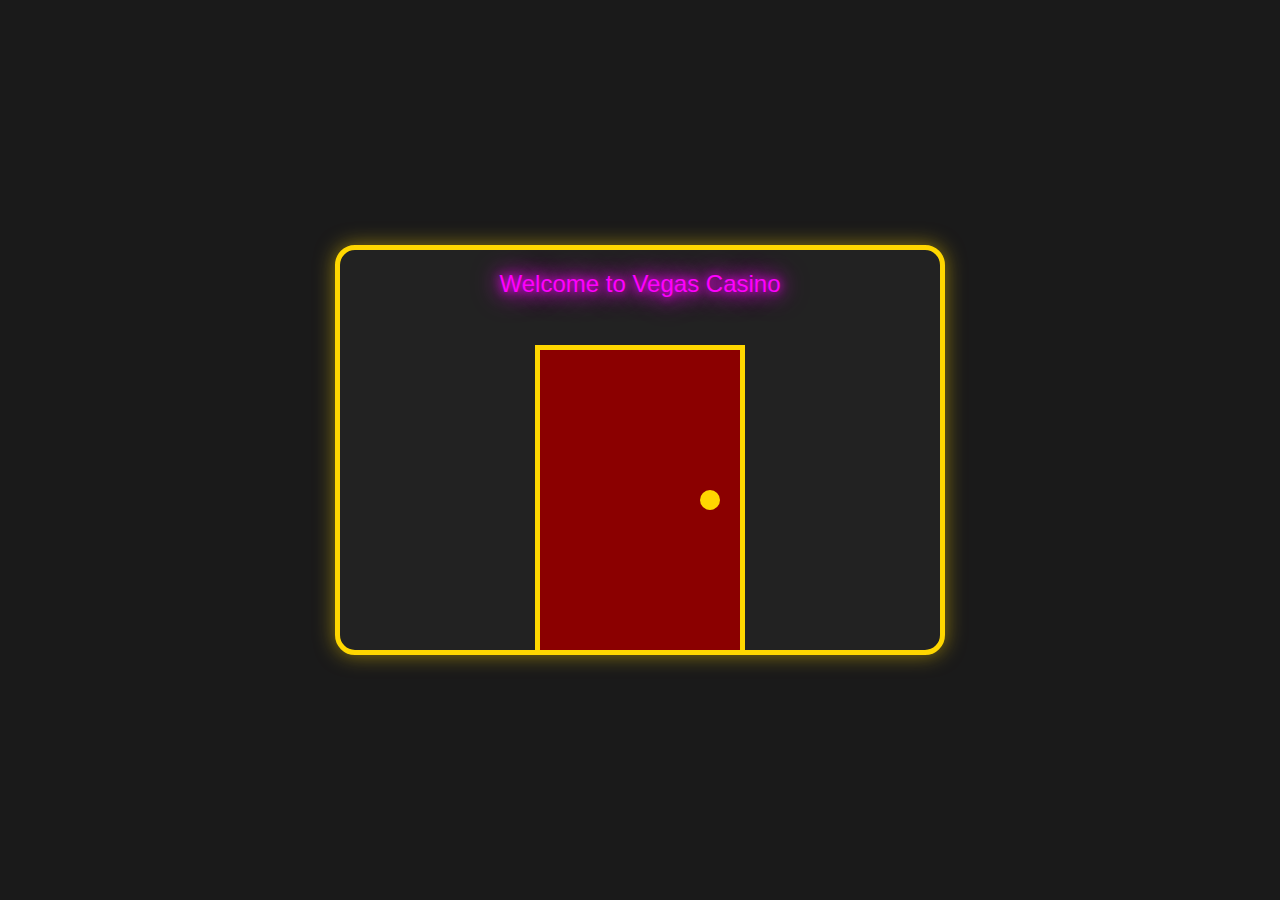
<file: index.html>
<!DOCTYPE html>
<html lang="en">

<head>
    <meta charset="UTF-8">
    <meta name="viewport" content="width=device-width, initial-scale=1.0">
    <title>Las Vegas Casino</title>
    <link rel="stylesheet" href="styles.css">
</head>

<body>
    <div class="casino-front">
        <div class="neon-sign">Welcome to Vegas Casino</div>
        <div class="door" id="door">
            <div class="door-handle"></div>
        </div>
    </div>

    <script src="script.js"></script>
</body>

</html>
</file>
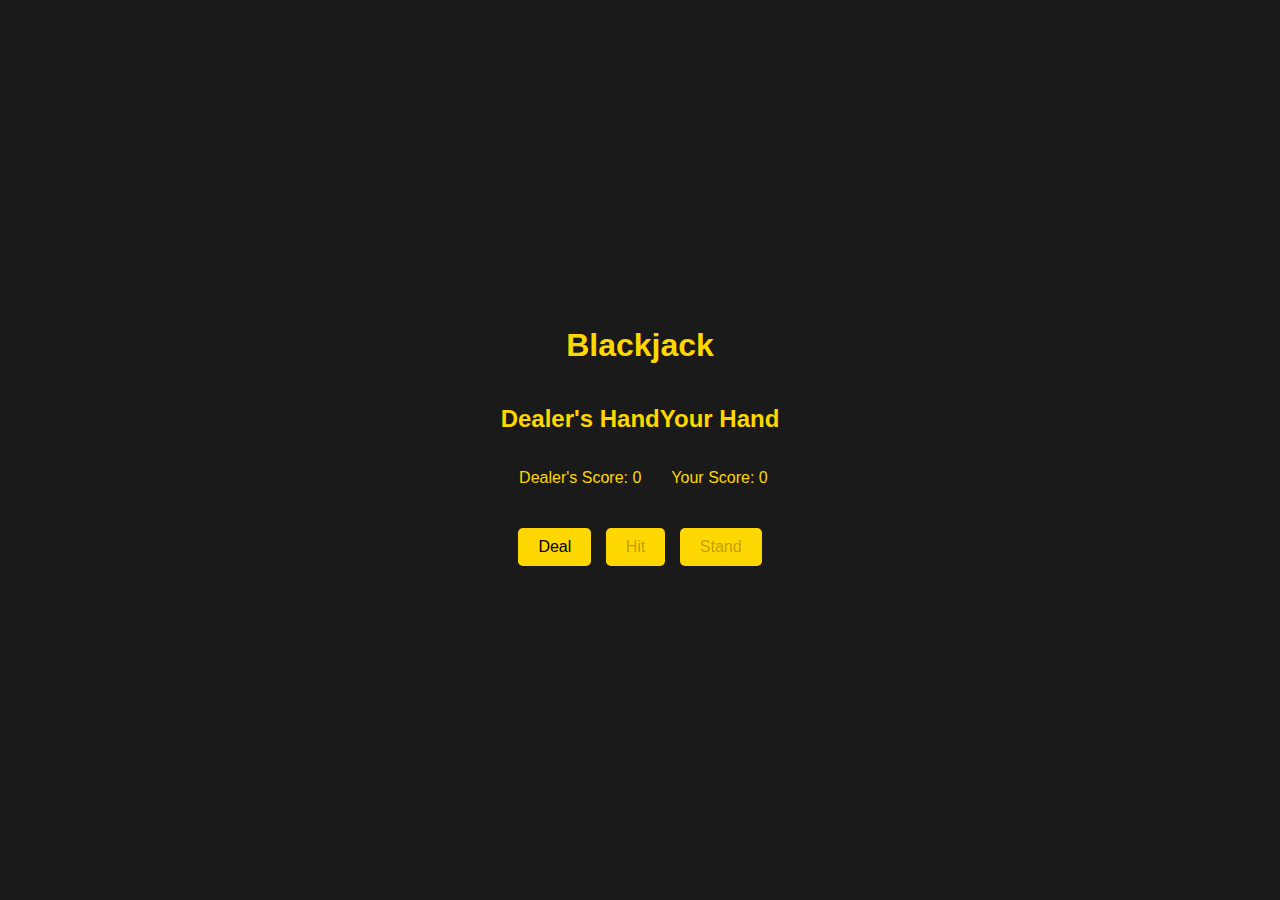
<file: blackjack.html>
<!DOCTYPE html>
<html lang="en">

<head>
    <meta charset="UTF-8">
    <meta name="viewport" content="width=device-width, initial-scale=1.0">
    <title>Blackjack</title>
    <link rel="stylesheet" href="styles.css">
</head>

<body>
    <div class="blackjack-container">
        <h1>Blackjack</h1>
        <div class="game-area">
            <div class="dealer-hand">
                <h2>Dealer's Hand</h2>
                <div id="dealer-cards" class="cards"></div>
                <p>Dealer's Score: <span id="dealer-score">0</span></p>
            </div>
            <div class="player-hand">
                <h2>Your Hand</h2>
                <div id="player-cards" class="cards"></div>
                <p>Your Score: <span id="player-score">0</span></p>
            </div>
        </div>
        <div class="controls">
            <button id="deal">Deal</button>
            <button id="hit">Hit</button>
            <button id="stand">Stand</button>
        </div>
        <p id="result"></p>
    </div>

    <script src="blackjack.js"></script>
</body>

</html>
</file>
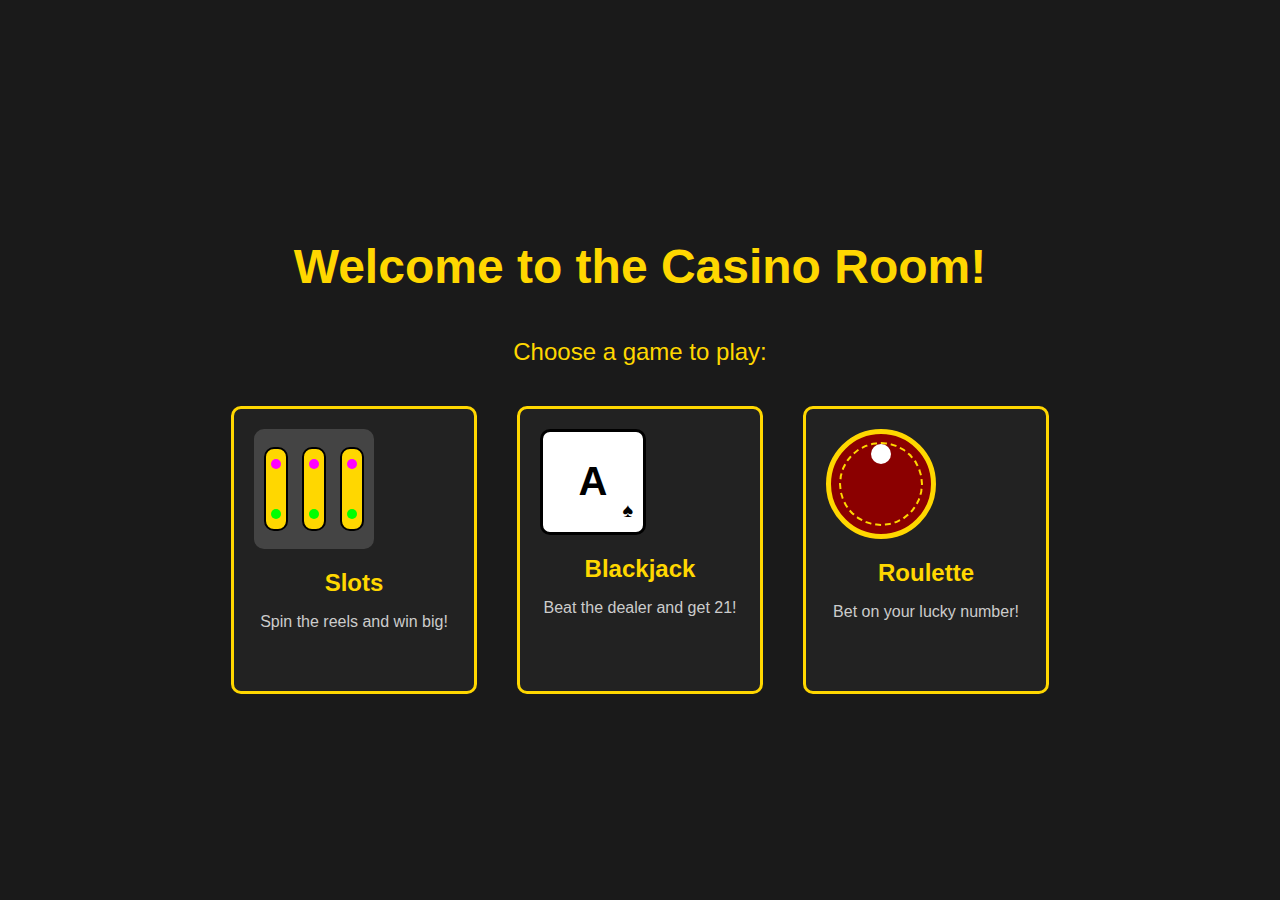
<file: room.html>
<!DOCTYPE html>
<html lang="en">

<head>
    <meta charset="UTF-8">
    <meta name="viewport" content="width=device-width, initial-scale=1.0">
    <title>Casino Room</title>
    <link rel="stylesheet" href="styles.css">
</head>

<body>
    <div class="casino-room">
        <h1>Welcome to the Casino Room!</h1>
        <p>Choose a game to play:</p>

        <!-- Game Selection -->
        <div class="game-selection">
            <!-- Slots -->
            <div class="game-card" id="slots" onclick="location.href='slots.html';">
                <div class="slots-icon">
                    <div class="reel"></div>
                    <div class="reel"></div>
                    <div class="reel"></div>
                </div>
                <h2>Slots</h2>
                <p>Spin the reels and win big!</p>
            </div>

            <!-- Blackjack -->
            <div class="game-card" id="blackjack" onclick="location.href='blackjack.html';">
                <div class="blackjack-icon"></div>
                <h2>Blackjack</h2>
                <p>Beat the dealer and get 21!</p>
            </div>
            <!-- Roulette -->
            <div class="game-card" id="roulette" onclick="location.href='roulette.html';">
                <div class="roulette-icon"></div>
                <h2>Roulette</h2>
                <p>Bet on your lucky number!</p>
            </div>
        </div>
    </div>

    <script src="script.js"></script>
</body>

</html>
</file>
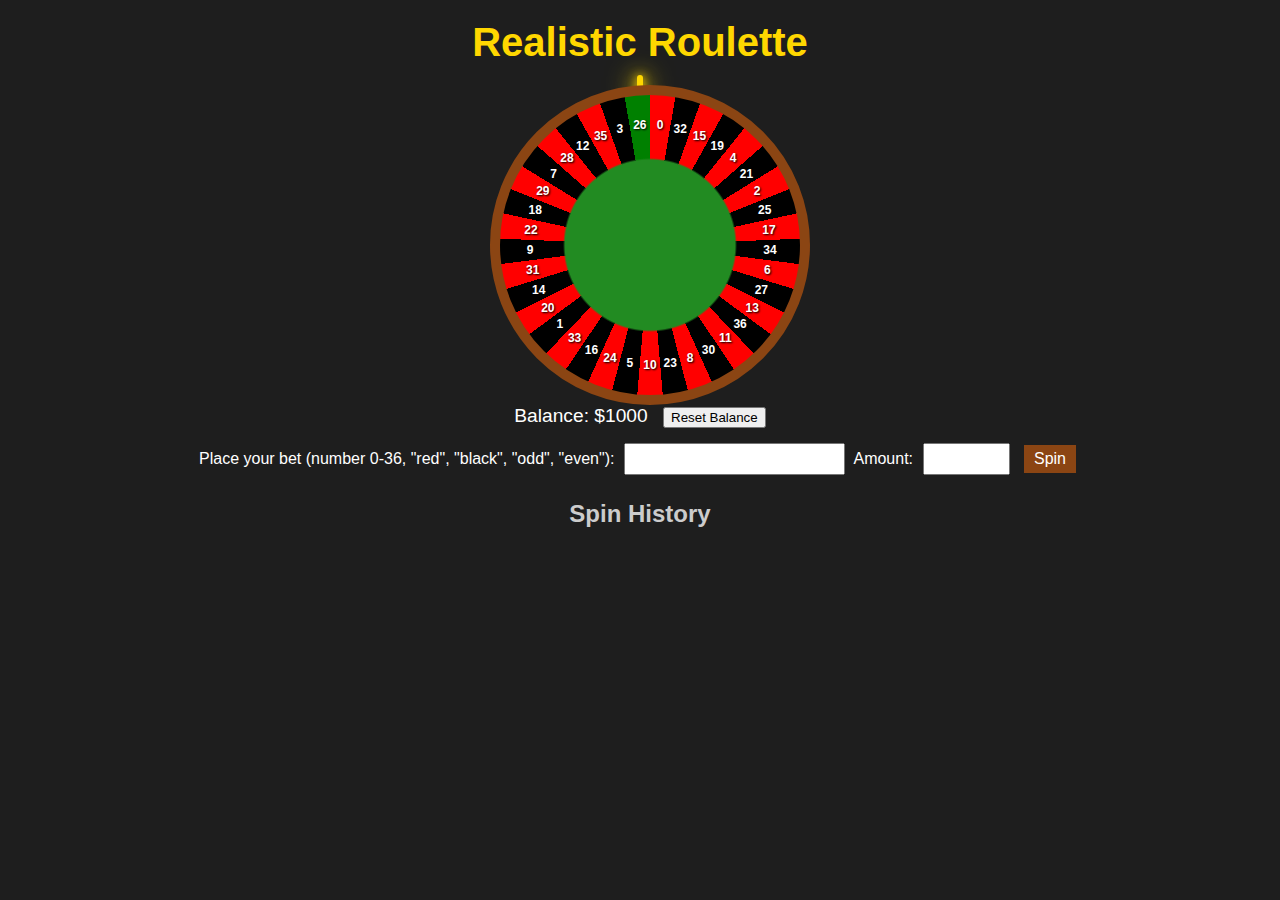
<file: roulette.html>
<!DOCTYPE html>
<html lang="en">

<head>
    <meta charset="UTF-8">
    <meta name="viewport" content="width=device-width, initial-scale=1.0">
    <title>Realistic Roulette</title>
    <style>
        body {
            font-family: Arial, sans-serif;
            text-align: center;
            background-color: #1e1e1e;
            color: white;
            margin: 0;
            padding: 0;
        }

        h1 {
            margin: 20px 0;
            font-size: 2.5em;
            color: gold;
        }

        .wheel-container {
            position: relative;
            width: 300px;
            height: 300px;
            margin: 20px auto;
        }

        .wheel {
            width: 100%;
            height: 100%;
            border-radius: 50%;
            border: 10px solid #8B4513;
            position: absolute;
            background: radial-gradient(circle, #228B22 40%, transparent 41%), conic-gradient(red 0deg 9.73deg, black 9.73deg 19.46deg,
                    red 19.46deg 29.19deg, black 29.19deg 38.92deg,
                    red 38.92deg 48.65deg, black 48.65deg 58.38deg,
                    red 58.38deg 68.11deg, black 68.11deg 77.84deg,
                    red 77.84deg 87.57deg, black 87.57deg 97.3deg,
                    red 97.3deg 107.03deg, black 107.03deg 116.76deg,
                    red 116.76deg 126.49deg, black 126.49deg 136.22deg,
                    red 136.22deg 145.95deg, black 145.95deg 155.68deg,
                    red 155.68deg 165.41deg, black 165.41deg 175.14deg,
                    red 175.14deg 184.87deg, black 184.87deg 194.6deg,
                    red 194.6deg 204.33deg, black 204.33deg 214.06deg,
                    red 214.06deg 223.79deg, black 223.79deg 233.52deg,
                    red 233.52deg 243.25deg, black 243.25deg 252.98deg,
                    red 252.98deg 262.71deg, black 262.71deg 272.44deg,
                    red 272.44deg 282.17deg, black 282.17deg 291.9deg,
                    red 291.9deg 301.63deg, black 301.63deg 311.36deg,
                    red 311.36deg 321.09deg, black 321.09deg 330.82deg,
                    red 330.82deg 340.55deg, black 340.55deg 350.28deg,
                    green 350.28deg 360deg);
            transform-origin: center;
            transition: transform 4s cubic-bezier(0.17, 0.67, 0.83, 0.67);
        }

        .marker {
            position: absolute;
            top: -10px;
            left: 50%;
            width: 6px;
            height: 30px;
            background: gold;
            transform: translateX(-50%);
            border-radius: 3px;
            box-shadow: 0 0 10px gold, 0 0 20px gold, 0 0 30px gold;
            animation: glow 1.5s infinite alternate;
        }

        @keyframes glow {
            0% {
                box-shadow: 0 0 10px gold, 0 0 20px gold, 0 0 30px gold;
            }

            100% {
                box-shadow: 0 0 20px gold, 0 0 30px gold, 0 0 40px gold;
            }
        }

        .number {
            position: absolute;
            top: 50%;
            left: 50%;
            width: 20px;
            height: 20px;
            font-size: 12px;
            font-weight: bold;
            color: white;
            text-shadow: 1px 1px 2px black;
            transform-origin: center;
            text-align: center;
            line-height: 20px;
        }

        .balance {
            margin-top: 20px;
            font-size: 1.2em;
        }

        .bet-input {
            margin-top: 10px;
        }

        .bet-input input {
            padding: 5px;
            font-size: 1em;
            margin: 5px;
        }

        .bet-input button {
            padding: 5px 10px;
            font-size: 1em;
            background-color: #8B4513;
            color: white;
            border: none;
            cursor: pointer;
            margin: 5px;
        }

        .bet-input button:hover {
            background-color: #A0522D;
        }

        .result {
            margin-top: 20px;
            font-size: 1.2em;
            animation: fadeIn 1s;
        }

        @keyframes fadeIn {
            0% {
                opacity: 0;
            }

            100% {
                opacity: 1;
            }
        }

        .history {
            margin-top: 20px;
            font-size: 1em;
            color: #ccc;
        }

        .history ul {
            list-style: none;
            padding: 0;
        }

        .history li {
            margin: 5px 0;
        }
    </style>
</head>

<body>
    <h1>Realistic Roulette</h1>
    <div class="wheel-container">
        <div class="marker"></div>
        <div class="wheel" id="wheel">
            <!-- Numbers on the wheel -->
            <div class="number"
                style="transform: translate(-50%, -50%) rotate(4.86deg) translateY(-120px) rotate(-4.86deg);">0</div>
            <div class="number"
                style="transform: translate(-50%, -50%) rotate(14.59deg) translateY(-120px) rotate(-14.59deg);">32</div>
            <div class="number"
                style="transform: translate(-50%, -50%) rotate(24.32deg) translateY(-120px) rotate(-24.32deg);">15</div>
            <div class="number"
                style="transform: translate(-50%, -50%) rotate(34.05deg) translateY(-120px) rotate(-34.05deg);">19</div>
            <div class="number"
                style="transform: translate(-50%, -50%) rotate(43.78deg) translateY(-120px) rotate(-43.78deg);">4</div>
            <div class="number"
                style="transform: translate(-50%, -50%) rotate(53.51deg) translateY(-120px) rotate(-53.51deg);">21</div>
            <div class="number"
                style="transform: translate(-50%, -50%) rotate(63.24deg) translateY(-120px) rotate(-63.24deg);">2</div>
            <div class="number"
                style="transform: translate(-50%, -50%) rotate(72.97deg) translateY(-120px) rotate(-72.97deg);">25</div>
            <div class="number"
                style="transform: translate(-50%, -50%) rotate(82.7deg) translateY(-120px) rotate(-82.7deg);">17</div>
            <div class="number"
                style="transform: translate(-50%, -50%) rotate(92.43deg) translateY(-120px) rotate(-92.43deg);">34</div>
            <div class="number"
                style="transform: translate(-50%, -50%) rotate(102.16deg) translateY(-120px) rotate(-102.16deg);">6
            </div>
            <div class="number"
                style="transform: translate(-50%, -50%) rotate(111.89deg) translateY(-120px) rotate(-111.89deg);">27
            </div>
            <div class="number"
                style="transform: translate(-50%, -50%) rotate(121.62deg) translateY(-120px) rotate(-121.62deg);">13
            </div>
            <div class="number"
                style="transform: translate(-50%, -50%) rotate(131.35deg) translateY(-120px) rotate(-131.35deg);">36
            </div>
            <div class="number"
                style="transform: translate(-50%, -50%) rotate(141.08deg) translateY(-120px) rotate(-141.08deg);">11
            </div>
            <div class="number"
                style="transform: translate(-50%, -50%) rotate(150.81deg) translateY(-120px) rotate(-150.81deg);">30
            </div>
            <div class="number"
                style="transform: translate(-50%, -50%) rotate(160.54deg) translateY(-120px) rotate(-160.54deg);">8
            </div>
            <div class="number"
                style="transform: translate(-50%, -50%) rotate(170.27deg) translateY(-120px) rotate(-170.27deg);">23
            </div>
            <div class="number"
                style="transform: translate(-50%, -50%) rotate(180deg) translateY(-120px) rotate(-180deg);">10</div>
            <div class="number"
                style="transform: translate(-50%, -50%) rotate(189.73deg) translateY(-120px) rotate(-189.73deg);">5
            </div>
            <div class="number"
                style="transform: translate(-50%, -50%) rotate(199.46deg) translateY(-120px) rotate(-199.46deg);">24
            </div>
            <div class="number"
                style="transform: translate(-50%, -50%) rotate(209.19deg) translateY(-120px) rotate(-209.19deg);">16
            </div>
            <div class="number"
                style="transform: translate(-50%, -50%) rotate(218.92deg) translateY(-120px) rotate(-218.92deg);">33
            </div>
            <div class="number"
                style="transform: translate(-50%, -50%) rotate(228.65deg) translateY(-120px) rotate(-228.65deg);">1
            </div>
            <div class="number"
                style="transform: translate(-50%, -50%) rotate(238.38deg) translateY(-120px) rotate(-238.38deg);">20
            </div>
            <div class="number"
                style="transform: translate(-50%, -50%) rotate(248.11deg) translateY(-120px) rotate(-248.11deg);">14
            </div>
            <div class="number"
                style="transform: translate(-50%, -50%) rotate(257.84deg) translateY(-120px) rotate(-257.84deg);">31
            </div>
            <div class="number"
                style="transform: translate(-50%, -50%) rotate(267.57deg) translateY(-120px) rotate(-267.57deg);">9
            </div>
            <div class="number"
                style="transform: translate(-50%, -50%) rotate(277.3deg) translateY(-120px) rotate(-277.3deg);">22</div>
            <div class="number"
                style="transform: translate(-50%, -50%) rotate(287.03deg) translateY(-120px) rotate(-287.03deg);">18
            </div>
            <div class="number"
                style="transform: translate(-50%, -50%) rotate(296.76deg) translateY(-120px) rotate(-296.76deg);">29
            </div>
            <div class="number"
                style="transform: translate(-50%, -50%) rotate(306.49deg) translateY(-120px) rotate(-306.49deg);">7
            </div>
            <div class="number"
                style="transform: translate(-50%, -50%) rotate(316.22deg) translateY(-120px) rotate(-316.22deg);">28
            </div>
            <div class="number"
                style="transform: translate(-50%, -50%) rotate(325.95deg) translateY(-120px) rotate(-325.95deg);">12
            </div>
            <div class="number"
                style="transform: translate(-50%, -50%) rotate(335.68deg) translateY(-120px) rotate(-335.68deg);">35
            </div>
            <div class="number"
                style="transform: translate(-50%, -50%) rotate(345.41deg) translateY(-120px) rotate(-345.41deg);">3
            </div>
            <div class="number"
                style="transform: translate(-50%, -50%) rotate(355.14deg) translateY(-120px) rotate(-355.14deg);">26
            </div>
        </div>
    </div>
    <div class="balance">
        Balance: $<span id="balance">1000</span>
        <button onclick="resetBalance()" style="margin-left: 10px;">Reset Balance</button>
    </div>
    <div class="bet-input">
        <label for="bet">Place your bet (number 0-36, "red", "black", "odd", "even"):</label>
        <input type="text" id="bet">
        <label for="amount">Amount:</label>
        <input type="number" id="amount" min="1" max="1000">
        <button onclick="spinRoulette()">Spin</button>
    </div>
    <p id="result" class="result"></p>
    <div class="history">
        <h2>Spin History</h2>
        <ul id="history-list"></ul>
    </div>

    <script>
        let balance = 1000;
        const history = [];

        function spinRoulette() {
            const wheel = document.getElementById("wheel");
            const bet = document.getElementById("bet").value.toLowerCase();
            const amount = parseInt(document.getElementById("amount").value);
            const spinDegree = Math.floor(Math.random() * 3600) + 1440; // Multiple full rotations

            // Validate input
            if (isNaN(amount) || amount < 1 || amount > balance) {
                document.getElementById("result").textContent = "Invalid bet amount!";
                return;
            }

            // Play spinning sound
            const spinSound = new Audio('spin.mp3');
            spinSound.play();

            wheel.style.transform = `rotate(${spinDegree}deg)`;

            setTimeout(() => {
                const finalDegree = spinDegree % 360;
                const number = Math.floor(finalDegree / 9.73) % 37;
                const colors = ["red", "black"];
                const color = number === 0 ? "green" : colors[number % 2];

                let resultText = `The wheel landed on ${number} (${color}). `;
                let win = false;

                if (bet == number || bet == color || (bet == "odd" && number % 2 === 1) || (bet == "even" && number % 2 === 0 && number !== 0)) {
                    resultText += "You win!";
                    win = true;
                } else {
                    resultText += "You lose.";
                }

                if (win) {
                    balance += amount;
                } else {
                    balance -= amount;
                }

                document.getElementById("result").textContent = resultText;
                document.getElementById("balance").textContent = balance;

                // Update history
                history.push({ number, color, result: win ? "Win" : "Lose" });
                updateHistory();

                // Play win/lose sound
                const resultSound = new Audio(win ? 'win.mp3' : 'lose.mp3');
                resultSound.play();
            }, 4000);
        }

        function resetBalance() {
            balance = 1000;
            document.getElementById("balance").textContent = balance;
        }

        function updateHistory() {
            const historyList = document.getElementById("history-list");
            historyList.innerHTML = history
                .slice(-5) // Show last 5 spins
                .map((item) => `<li>${item.number} (${item.color}) - ${item.result}</li>`)
                .join("");
        }
    </script>
</body>

</html>
</file>
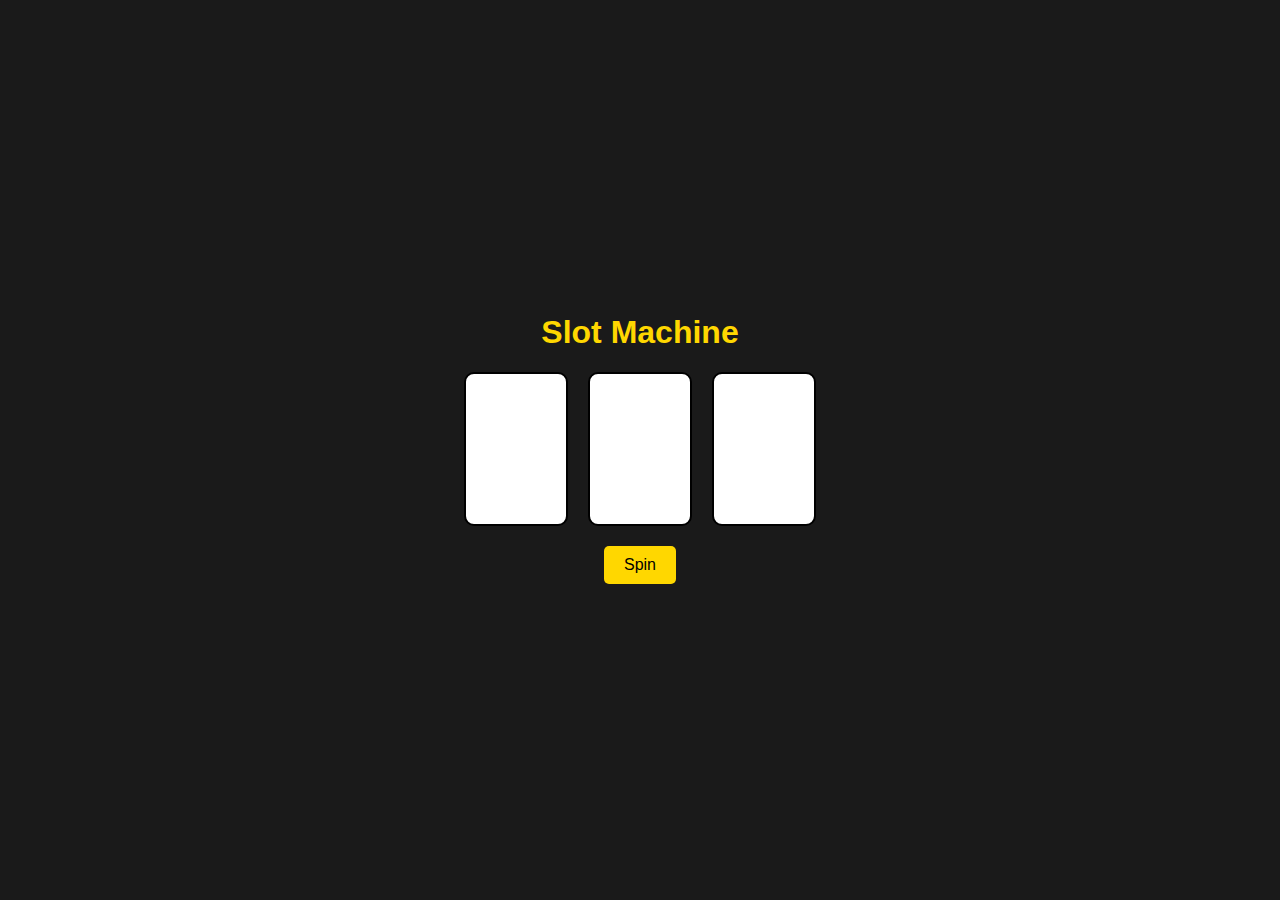
<file: slots.html>
<!DOCTYPE html>
<html lang="en">

<head>
    <meta charset="UTF-8">
    <meta name="viewport" content="width=device-width, initial-scale=1.0">
    <title>Slot Machine</title>
    <link rel="stylesheet" href="styles.css">
</head>

<body>
    <div class="slot-machine">
        <h1>Slot Machine</h1>
        <div class="reels">
            <div class="reel" id="reel1"></div>
            <div class="reel" id="reel2"></div>
            <div class="reel" id="reel3"></div>
        </div>
        <button id="spin">Spin</button>
        <p id="result"></p>
    </div>

    <script src="slots.js"></script>
</body>

</html>
</file>
<file: styles.css>
body {
    margin: 0;
    padding: 0;
    background: #1a1a1a;
    display: flex;
    justify-content: center;
    align-items: center;
    height: 100vh;
    overflow: hidden;
    font-family: 'Arial', sans-serif;
}

.casino-front {
    position: relative;
    width: 600px;
    height: 400px;
    background: #222;
    border: 5px solid #ffd700;
    border-radius: 20px;
    box-shadow: 0 0 20px rgba(255, 215, 0, 0.5);
    overflow: hidden;
}

.neon-sign {
    position: absolute;
    top: 20px;
    left: 50%;
    transform: translateX(-50%);
    font-size: 24px;
    color: #ff00ff;
    text-shadow: 0 0 10px #ff00ff, 0 0 20px #ff00ff, 0 0 30px #ff00ff;
    animation: neon-glow 1.5s infinite alternate;
}

@keyframes neon-glow {
    0% {
        opacity: 0.8;
    }

    100% {
        opacity: 1;
    }
}

.door {
    position: absolute;
    bottom: 0;
    left: 50%;
    transform-origin: left;
    transform: translateX(-50%);
    width: 200px;
    height: 300px;
    background: #8b0000;
    border: 5px solid #ffd700;
    border-bottom: none;
    cursor: pointer;
    transition: transform 1s ease-in-out;
}

.door-handle {
    position: absolute;
    top: 50%;
    right: 20px;
    width: 20px;
    height: 20px;
    background: #ffd700;
    border-radius: 50%;
    transform: translateY(-50%);
}

.door.open {
    transform: translateX(-50%) rotateY(-90deg);
}

/* Zoom animation */
@keyframes zoom-in {
    0% {
        transform: scale(1);
    }

    100% {
        transform: scale(4);
    }
}

.zoom-effect {
    animation: zoom-in 1.5s ease-in-out forwards;
}

/* Casino Room Styles */
.casino-room {
    display: flex;
    flex-direction: column;
    justify-content: center;
    align-items: center;
    height: 100vh;
    background: #1a1a1a;
    color: #ffd700;
    font-family: 'Arial', sans-serif;
    text-align: center;
}

.casino-room h1 {
    font-size: 48px;
    margin-bottom: 20px;
}

.casino-room p {
    font-size: 24px;
    margin-bottom: 40px;
}

/* Game Selection */
.game-selection {
    display: flex;
    justify-content: center;
    gap: 40px;
}

.game-card {
    background: #222;
    border: 3px solid #ffd700;
    border-radius: 10px;
    padding: 20px;
    width: 200px;
    cursor: pointer;
    transition: transform 0.3s ease, box-shadow 0.3s ease;
}

.game-card:hover {
    transform: scale(1.05);
    box-shadow: 0 0 20px rgba(255, 215, 0, 0.5);
}

.game-card h2 {
    font-size: 24px;
    margin-bottom: 10px;
}

.game-card p {
    font-size: 16px;
    color: #ccc;
}

/* Slots Icon */
.slots-icon {
    width: 100px;
    height: 100px;
    display: flex;
    justify-content: space-between;
    align-items: center;
    background: #444;
    border-radius: 10px;
    padding: 10px;
}

.slots-icon .reel {
    width: 20px;
    height: 80px;
    background: #ffd700;
    position: relative;
}

.slots-icon .reel::before {
    content: "";
    position: absolute;
    top: 10px;
    left: 50%;
    transform: translateX(-50%);
    width: 10px;
    height: 10px;
    background: #ff00ff;
    border-radius: 50%;
}

.slots-icon .reel::after {
    content: "";
    position: absolute;
    bottom: 10px;
    left: 50%;
    transform: translateX(-50%);
    width: 10px;
    height: 10px;
    background: #00ff00;
    border-radius: 50%;
}

/* Blackjack Icon */
.blackjack-icon {
    width: 100px;
    height: 100px;
    background: #fff;
    border-radius: 10px;
    position: relative;
    display: flex;
    justify-content: center;
    align-items: center;
    border: 3px solid #000;
}

.blackjack-icon::before {
    content: "A";
    font-size: 40px;
    font-weight: bold;
    color: #000;
}

.blackjack-icon::after {
    content: "♠";
    font-size: 20px;
    position: absolute;
    bottom: 10px;
    right: 10px;
    color: #000;
}

/* Roulette Icon */
.roulette-icon {
    width: 100px;
    height: 100px;
    background: #8b0000;
    border-radius: 50%;
    position: relative;
    display: flex;
    justify-content: center;
    align-items: center;
    border: 5px solid #ffd700;
}

.roulette-icon::before {
    content: "";
    width: 20px;
    height: 20px;
    background: #fff;
    border-radius: 50%;
    position: absolute;
    top: 10px;
    left: 50%;
    transform: translateX(-50%);
}

.roulette-icon::after {
    content: "";
    width: 80%;
    height: 80%;
    border: 2px dashed #ffd700;
    border-radius: 50%;
}

/* Blackjack Styles */
.blackjack-container {
    text-align: center;
    background: #1a1a1a;
    color: #ffd700;
    padding: 20px;
    font-family: 'Arial', sans-serif;
}

.game-area {
    display: flex;
    justify-content: space-around;
    margin: 20px 0;
}

.cards {
    display: flex;
    justify-content: center;
    gap: 5px;
    margin: 5px 0;
}

.card {
    width: 80px;
    height: 120px;
    background: #fff;
    border-radius: 5px;
    display: flex;
    justify-content: center;
    align-items: center;
    font-size: 24px;
    font-weight: bold;
    color: #000;
    border: 2px solid #000;
    transition: transform 0.6s;
    transform-style: preserve-3d;
}

.card.flip {
    animation: flip 0.6s forwards;
}

.controls button {
    padding: 10px 20px;
    margin: 5px;
    font-size: 16px;
    cursor: pointer;
    background: #ffd700;
    border: none;
    border-radius: 5px;
}

.controls button:hover {
    background: #e6b800;
}

#result {
    font-size: 24px;
    margin-top: 20px;
}

/* Slot Machine Styles */
.slot-machine {
    text-align: center;
    background: #1a1a1a;
    color: #ffd700;
    padding: 20px;
    font-family: 'Arial', sans-serif;
}

.reels {
    display: flex;
    justify-content: center;
    gap: 20px;
    margin: 20px 0;
}

.reel {
    width: 100px;
    height: 150px;
    background: #fff;
    border: 2px solid #000;
    border-radius: 10px;
    display: flex;
    justify-content: center;
    align-items: center;
    font-size: 40px;
    overflow: hidden;
}

#spin {
    padding: 10px 20px;
    font-size: 16px;
    cursor: pointer;
    background: #ffd700;
    border: none;
    border-radius: 5px;
}

#spin:hover {
    background: #e6b800;
}

#result {
    font-size: 24px;
    margin-top: 20px;
}

@keyframes flip {
    0% {
        transform: rotateY(0);
    }
    100% {
        transform: rotateY(180deg);
    }
}
</file>
